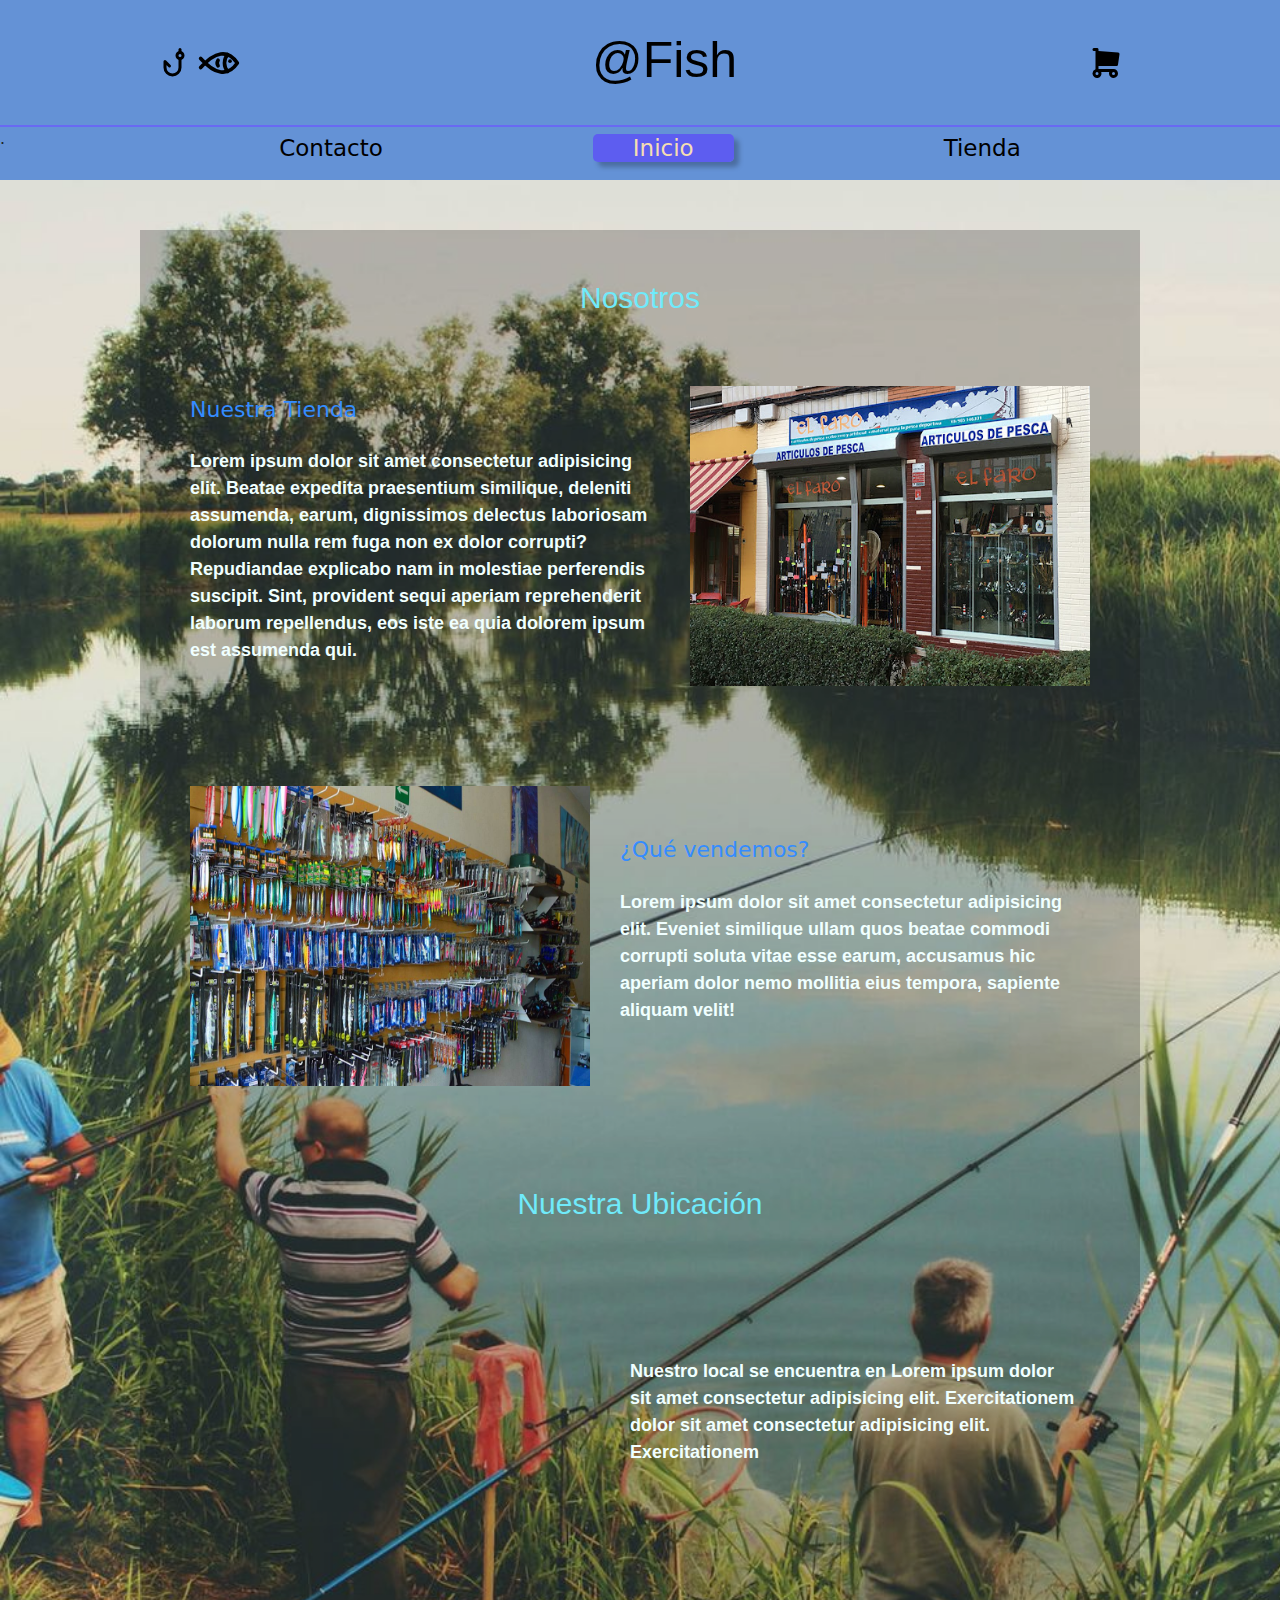
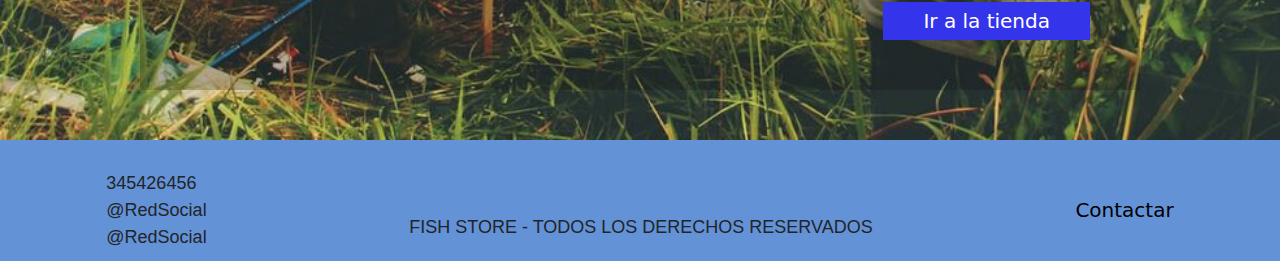
<file: index.html>
<!DOCTYPE html>
<html lang="en">
  <head>
    <meta charset="UTF-8" />
    <meta name="viewport" content="width=device-width, initial-scale=1.0" />
    <title>index</title>
    <link
      href="https://cdn.jsdelivr.net/npm/bootstrap@5.3.3/dist/css/bootstrap.min.css"
      rel="stylesheet"
      integrity="sha384-QWTKZyjpPEjISv5WaRU9OFeRpok6YctnYmDr5pNlyT2bRjXh0JMhjY6hW+ALEwIH"
      crossorigin="anonymous"
    />
    <link rel="stylesheet" href="css/style.css" />
  </head>
  <!-- body -->
  <body>
    <!-- Header -->
    <header class="header">
      <div class="header_iconos">
        <svg
          xmlns="http://www.w3.org/2000/svg"
          class="icon icon-tabler icon-tabler-fish-hook"
          width="36"
          height="36"
          viewBox="0 0 24 24"
          stroke-width="2"
          stroke="#000000"
          fill="none"
          stroke-linecap="round"
          stroke-linejoin="round"
        >
          <path stroke="none" d="M0 0h24v24H0z" fill="none" />
          <path d="M16 9v6a5 5 0 0 1 -10 0v-4l3 3" />
          <path d="M16 7m-2 0a2 2 0 1 0 4 0a2 2 0 1 0 -4 0" />
          <path d="M16 5v-2" />
        </svg>
        <svg
          xmlns="http://www.w3.org/2000/svg"
          class="icon icon-tabler icon-tabler-fish"
          width="44"
          height="44"
          viewBox="0 0 24 24"
          stroke-width="2"
          stroke="#000000"
          fill="none"
          stroke-linecap="round"
          stroke-linejoin="round"
        >
          <path stroke="none" d="M0 0h24v24H0z" fill="none" />
          <path
            d="M16.69 7.44a6.973 6.973 0 0 0 -1.69 4.56c0 1.747 .64 3.345 1.699 4.571"
          />
          <path
            d="M2 9.504c7.715 8.647 14.75 10.265 20 2.498c-5.25 -7.761 -12.285 -6.142 -20 2.504"
          />
          <path d="M18 11v.01" />
          <path d="M11.5 10.5c-.667 1 -.667 2 0 3" />
        </svg>
      </div>
      <a href="index.html">
        <h1 class="header_nombre">@Fish</h1>
      </a>
      <div class="carrito_icono">
        <a href="paginas/carrito.html">
          <svg
            xmlns="http://www.w3.org/2000/svg"
            class="icon icon-tabler icon-tabler-shopping-cart-filled"
            width="36"
            height="36"
            viewBox="0 0 24 24"
            stroke-width="2"
            stroke="#000000"
            fill="none"
            stroke-linecap="round"
            stroke-linejoin="round"
          >
            <path stroke="none" d="M0 0h24v24H0z" fill="none" />
            <path
              d="M6 2a1 1 0 0 1 .993 .883l.007 .117v1.068l13.071 .935a1 1 0 0 1 .929 1.024l-.01 .114l-1 7a1 1 0 0 1 -.877 .853l-.113 .006h-12v2h10a3 3 0 1 1 -2.995 3.176l-.005 -.176l.005 -.176c.017 -.288 .074 -.564 .166 -.824h-5.342a3 3 0 1 1 -5.824 1.176l-.005 -.176l.005 -.176a3.002 3.002 0 0 1 1.995 -2.654v-12.17h-1a1 1 0 0 1 -.993 -.883l-.007 -.117a1 1 0 0 1 .883 -.993l.117 -.007h2zm0 16a1 1 0 1 0 0 2a1 1 0 0 0 0 -2zm11 0a1 1 0 1 0 0 2a1 1 0 0 0 0 -2z"
              stroke-width="0"
              fill="currentColor"
            />
          </svg>
        </a>
      </div>
    </header>
    <!-- Fin header-->
    <p class="linea-nav">.</p>
    <!-- nav -->
    <nav class="navegacion">
      <ul class="navegacion_ul">
        <li>
          <a class="navegacion_enlace" href="paginas/contacto.html">Contacto</a>
        </li>
        <li>
          <a
            class="navegacion_enlace navegacion_enlace-activo"
            href="index.html"
            >Inicio</a
          >
        </li>
        <li>
          <a class="navegacion_enlace" href="paginas/tienda.html">Tienda</a>
        </li>
      </ul>
    </nav>
    <!-- Fin nav -->
    <!-- Contenido -->
    <div class="img_fondo">
      <main class="contenedor background_main">
        <h2 class="titulos_main">Nosotros</h2>
        <section class="contenido">
          <div class="contenido_info">
            <h3>Nuestra Tienda</h3>
            <p>
              Lorem ipsum dolor sit amet consectetur adipisicing elit. Beatae
              expedita praesentium similique, deleniti assumenda, earum,
              dignissimos delectus laboriosam dolorum nulla rem fuga non ex
              dolor corrupti? Repudiandae explicabo nam in molestiae perferendis
              suscipit. Sint, provident sequi aperiam reprehenderit laborum
              repellendus, eos iste ea quia dolorem ipsum est assumenda qui.
            </p>
          </div>
          <img src="img/unnamed.jpg" alt="foto de la tienda" />
        </section>
        <section class="contenido">
          <img
            class="contenido-img2"
            src="img/img_señuelos.jfif"
            alt="foto de la tienda"
          />
          <div class="contenido_info">
            <h3>¿Qué vendemos?</h3>
            <p>
              Lorem ipsum dolor sit amet consectetur adipisicing elit. Eveniet
              similique ullam quos beatae commodi corrupti soluta vitae esse
              earum, accusamus hic aperiam dolor nemo mollitia eius tempora,
              sapiente aliquam velit!
            </p>
          </div>
        </section>

        <h2 class="titulos_main">Nuestra Ubicación</h2>
        <section class="contenido contenido_maps">
          <iframe
            class="maps"
            src="https://www.google.com/maps/embed?pb=!1m18!1m12!1m3!1d6811.730050242339!2d-58.01696470039876!3d-31.390285047095123!2m3!1f0!2f0!3f0!3m2!1i1024!2i768!4f13.1!3m3!1m2!1s0x95adc30545910665%3A0x7384de65196174ba!2s%22Buena%20Onda%22%20Art%C3%ADculos%20de%20pesca%2C%20camping%2C%20na%C3%BAtic!5e0!3m2!1ses!2sar!4v1710805758030!5m2!1ses!2sar"
            width="600"
            height="450"
            style="border: 0"
            allowfullscreen=""
            loading="lazy"
            referrerpolicy="no-referrer-when-downgrade"
          ></iframe>
          <p class="contenido_ubicacion">
            Nuestro local se encuentra en Lorem ipsum dolor sit amet consectetur
            adipisicing elit. Exercitationem dolor sit amet consectetur
            adipisicing elit. Exercitationem
          </p>
        </section>

        <div class="ver_productos-div">
          <a class="ver_productos" href="paginas/tienda.html">Ir a la tienda</a>
        </div>
      </main>
    </div>
    <!-- Fin Contenido -->
    <!-- Footer -->
    <footer class="footer">
      <div class="footer_redes">
        <p>345426456</p>
        <p>@RedSocial</p>
        <p>@RedSocial</p>
      </div>
      <p class="footer_texto">Fish Store - Todos los derechos reservados</p>
      <a class="footer_contactar" href="paginas/contacto.html">Contactar</a>
    </footer>
    <!-- Fin footer -->

    <script
      src="https://cdn.jsdelivr.net/npm/@popperjs/core@2.11.8/dist/umd/popper.min.js"
      integrity="sha384-I7E8VVD/ismYTF4hNIPjVp/Zjvgyol6VFvRkX/vR+Vc4jQkC+hVqc2pM8ODewa9r"
      crossorigin="anonymous"
    ></script>
  </body>
  <!-- Fin body -->
</html>
</file>
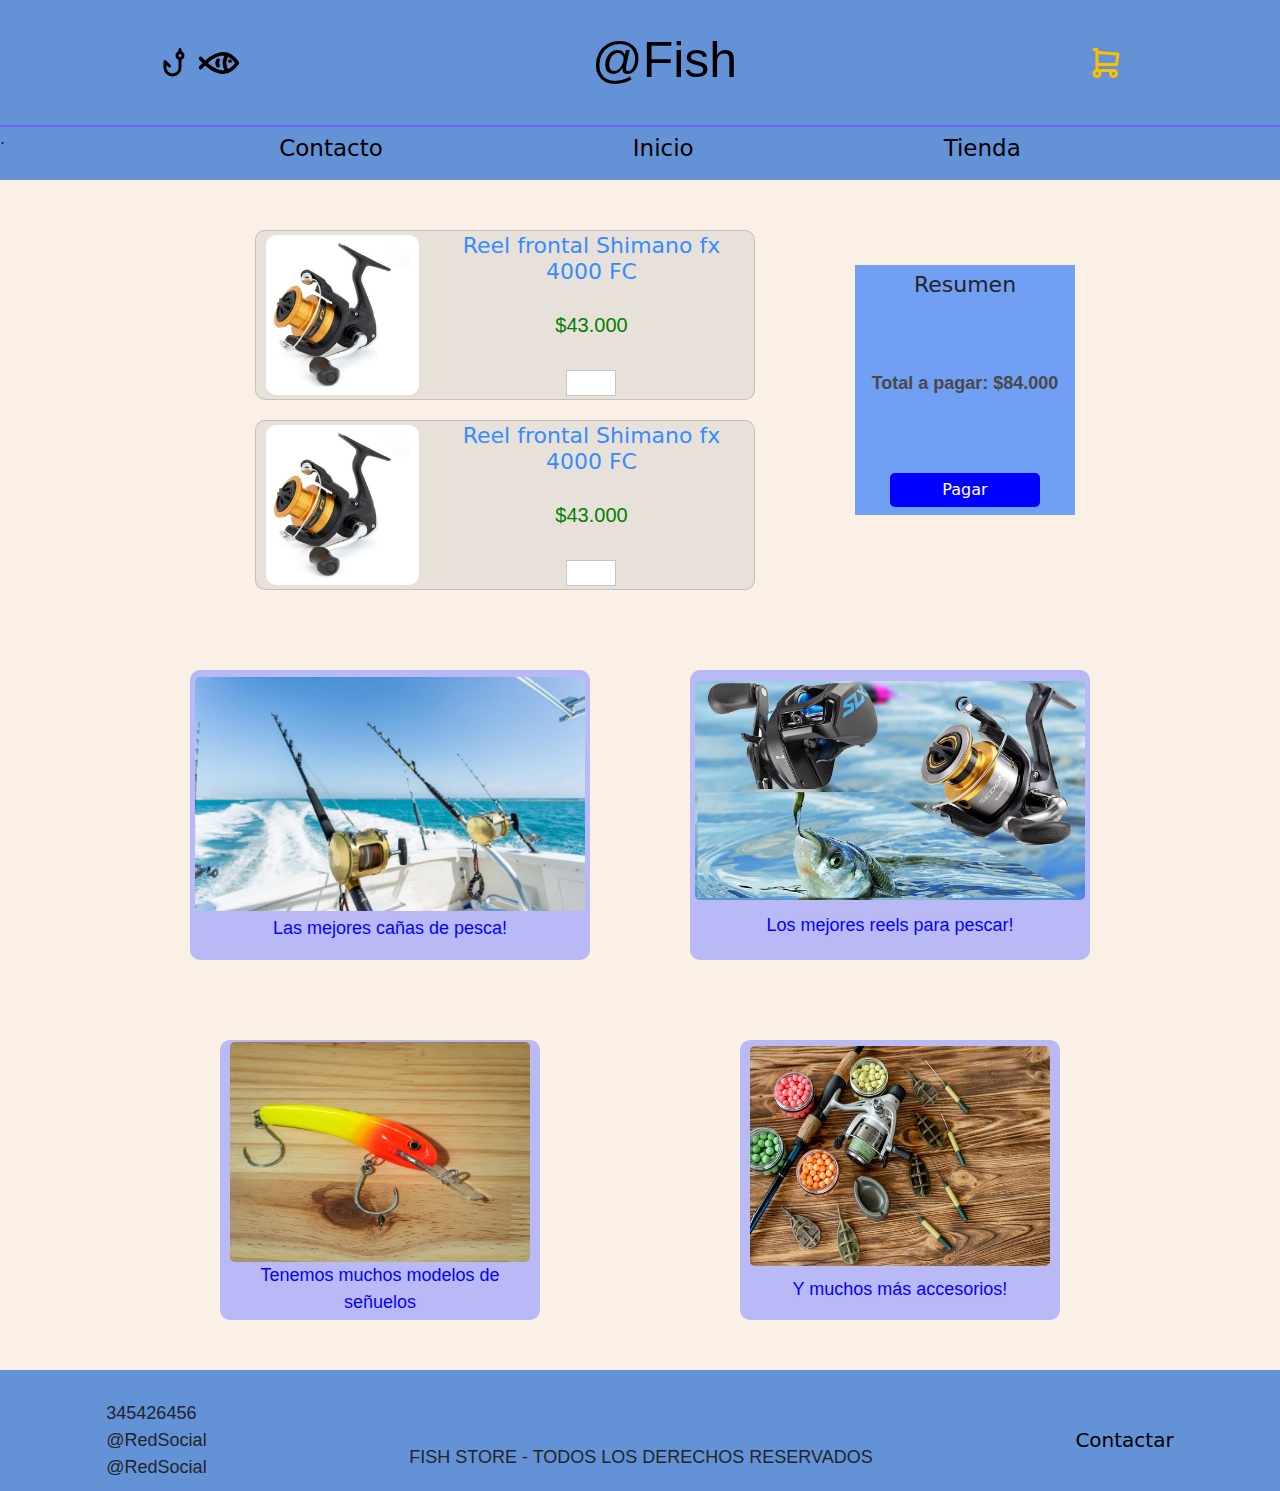
<file: paginas/carrito.html>
<!DOCTYPE html>
<html lang="en">
  <head>
    <meta charset="UTF-8" />
    <meta name="viewport" content="width=device-width, initial-scale=1.0" />
    <title>index</title>
    <link
      href="https://cdn.jsdelivr.net/npm/bootstrap@5.3.3/dist/css/bootstrap.min.css"
      rel="stylesheet"
      integrity="sha384-QWTKZyjpPEjISv5WaRU9OFeRpok6YctnYmDr5pNlyT2bRjXh0JMhjY6hW+ALEwIH"
      crossorigin="anonymous"
    />
    <link rel="stylesheet" href="../css/style.css" />
  </head>
  <!-- body -->
  <body>
    <!-- Header -->
    <header class="header">
      <div class="header_iconos">
        <svg
          xmlns="http://www.w3.org/2000/svg"
          class="icon icon-tabler icon-tabler-fish-hook"
          width="36"
          height="36"
          viewBox="0 0 24 24"
          stroke-width="2"
          stroke="#000000"
          fill="none"
          stroke-linecap="round"
          stroke-linejoin="round"
        >
          <path stroke="none" d="M0 0h24v24H0z" fill="none" />
          <path d="M16 9v6a5 5 0 0 1 -10 0v-4l3 3" />
          <path d="M16 7m-2 0a2 2 0 1 0 4 0a2 2 0 1 0 -4 0" />
          <path d="M16 5v-2" />
        </svg>
        <svg
          xmlns="http://www.w3.org/2000/svg"
          class="icon icon-tabler icon-tabler-fish"
          width="44"
          height="44"
          viewBox="0 0 24 24"
          stroke-width="2"
          stroke="#000000"
          fill="none"
          stroke-linecap="round"
          stroke-linejoin="round"
        >
          <path stroke="none" d="M0 0h24v24H0z" fill="none" />
          <path
            d="M16.69 7.44a6.973 6.973 0 0 0 -1.69 4.56c0 1.747 .64 3.345 1.699 4.571"
          />
          <path
            d="M2 9.504c7.715 8.647 14.75 10.265 20 2.498c-5.25 -7.761 -12.285 -6.142 -20 2.504"
          />
          <path d="M18 11v.01" />
          <path d="M11.5 10.5c-.667 1 -.667 2 0 3" />
        </svg>
      </div>
      <a href="../index.html">
        <h1 class="header_nombre">@Fish</h1>
      </a>
      <a href="carrito.html">
        <svg
          xmlns="http://www.w3.org/2000/svg"
          class="icon icon-tabler icon-tabler-shopping-cart"
          width="36"
          height="36"
          viewBox="0 0 24 24"
          stroke-width="2"
          stroke="#ffbf00"
          fill="none"
          stroke-linecap="round"
          stroke-linejoin="round"
        >
          <path stroke="none" d="M0 0h24v24H0z" fill="none" />
          <path d="M6 19m-2 0a2 2 0 1 0 4 0a2 2 0 1 0 -4 0" />
          <path d="M17 19m-2 0a2 2 0 1 0 4 0a2 2 0 1 0 -4 0" />
          <path d="M17 17h-11v-14h-2" />
          <path d="M6 5l14 1l-1 7h-13" />
        </svg>
      </a>
    </header>
    <!-- Fin header-->
    <p class="linea-nav">.</p>
    <!-- nav -->
    <nav class="navegacion">
      <ul class="navegacion_ul">
        <li>
          <a class="navegacion_enlace" href="contacto.html">Contacto</a>
        </li>
        <li>
          <a class="navegacion_enlace" href="../index.html">Inicio</a>
        </li>
        <li>
          <a class="navegacion_enlace" href="tienda.html">Tienda</a>
        </li>
      </ul>
    </nav>
    <!-- Fin nav -->
    <!-- Contenido -->
    <div class="bg-carrito">
      <main class="contenedor">
        <div class="carrito_total">
          <section class="carrito">
            <article class="articulo_carrito">
              <img src="../img/reel-shimano-4000.jpg" alt="producto 1" />
              <div class="articulo_carrito-info">
                <h3>Reel frontal Shimano fx 4000 FC</h3>
                <p>$43.000</p>
                <input class="campo_input" type="number" id="number" />
              </div>
            </article>
            <article class="articulo_carrito">
              <img src="../img/reel-shimano-4000.jpg" alt="producto 2" />
              <div class="articulo_carrito-info">
                <h3>Reel frontal Shimano fx 4000 FC</h3>
                <p>$43.000</p>
                <input class="campo_input" type="number" id="number" />
              </div>
            </article>
          </section>
          <section class="carrito_resumen">
            <h4>Resumen</h4>
            <p>Total a pagar: $84.000</p>
            <input type="submit" value="Pagar" class="carrito_pagar" />
          </section>
        </div>

        <section class="otros_productos">
          <a href="tienda.html">
            <article class="art_productos">
              <img src="../img/caña_de_pesca.jpg" alt="cañas" />
              <p>Las mejores cañas de pesca!</p>
            </article></a
          >
          <a href="tienda.html">
            <article class="art_productos">
              <img src="../img/reels-de-pesca.jpg" alt="cañas" />
              <p>Los mejores reels para pescar!</p>
            </article></a
          >
        </section>
        <section class="otros_productos">
          <a href="tienda.html">
            <article class="art_productos2">
              <img src="../img/Señuelos-pesca.jpg" alt="cañas" />
              <p>Tenemos muchos modelos de señuelos</p>
            </article></a
          >
          <a href="tienda.html">
            <article class="art_productos2">
              <img src="../img/accesorios-pesca.jpg" alt="cañas" />
              <p>Y muchos más accesorios!</p>
            </article></a
          >
        </section>
      </main>
    </div>
    <!-- Fin Contenido -->
    <!-- Footer -->
    <footer class="footer">
      <div class="footer_redes">
        <p>345426456</p>
        <p>@RedSocial</p>
        <p>@RedSocial</p>
      </div>
      <p class="footer_texto">Fish Store - Todos los derechos reservados</p>
      <a class="footer_contactar" href="contacto.html">Contactar</a>
    </footer>
    <!-- Fin footer -->
    <script
      src="https://cdn.jsdelivr.net/npm/@popperjs/core@2.11.8/dist/umd/popper.min.js"
      integrity="sha384-I7E8VVD/ismYTF4hNIPjVp/Zjvgyol6VFvRkX/vR+Vc4jQkC+hVqc2pM8ODewa9r"
      crossorigin="anonymous"
    ></script>
  </body>
  <!-- Fin body -->
</html>
</file>
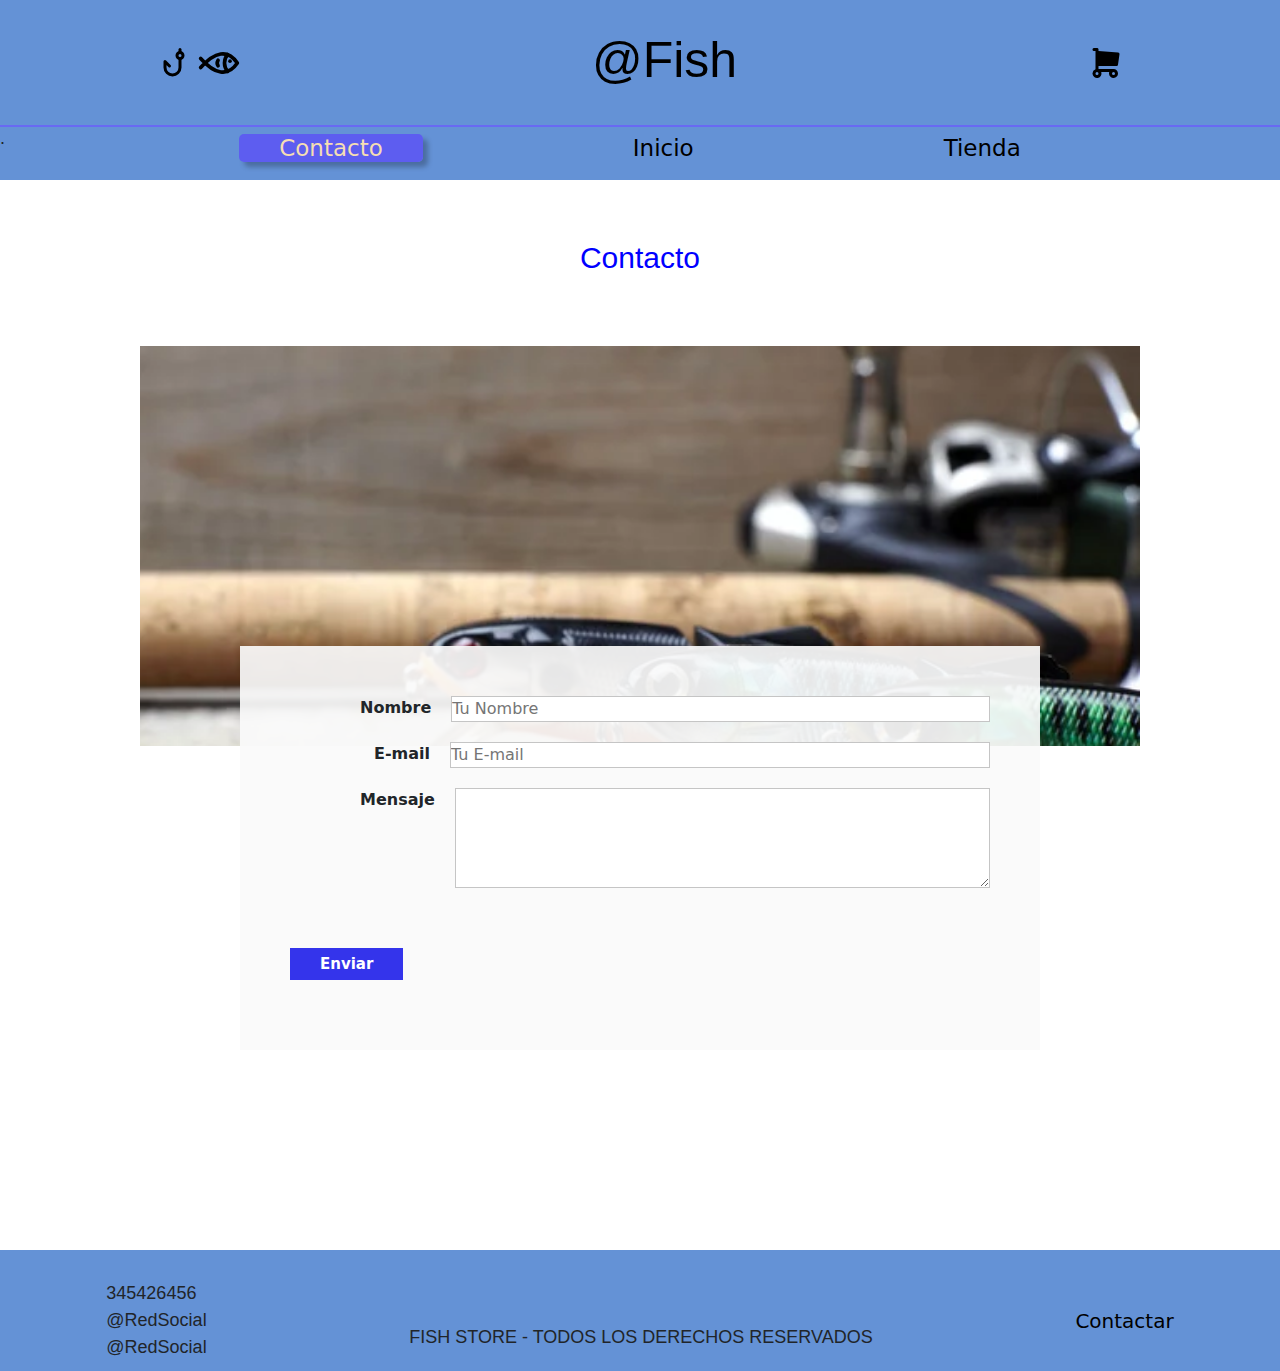
<file: paginas/contacto.html>
<!DOCTYPE html>
<html lang="en">
  <head>
    <meta charset="UTF-8" />
    <meta name="viewport" content="width=device-width, initial-scale=1.0" />
    <title>index</title>
    <link
      href="https://cdn.jsdelivr.net/npm/bootstrap@5.3.3/dist/css/bootstrap.min.css"
      rel="stylesheet"
      integrity="sha384-QWTKZyjpPEjISv5WaRU9OFeRpok6YctnYmDr5pNlyT2bRjXh0JMhjY6hW+ALEwIH"
      crossorigin="anonymous"
    />
    <link rel="stylesheet" href="../css/style.css" />
  </head>
  <!-- body -->
  <body>
    <!-- Header -->
    <header class="header">
      <div class="header_iconos">
        <svg
          xmlns="http://www.w3.org/2000/svg"
          class="icon icon-tabler icon-tabler-fish-hook"
          width="36"
          height="36"
          viewBox="0 0 24 24"
          stroke-width="2"
          stroke="#000000"
          fill="none"
          stroke-linecap="round"
          stroke-linejoin="round"
        >
          <path stroke="none" d="M0 0h24v24H0z" fill="none" />
          <path d="M16 9v6a5 5 0 0 1 -10 0v-4l3 3" />
          <path d="M16 7m-2 0a2 2 0 1 0 4 0a2 2 0 1 0 -4 0" />
          <path d="M16 5v-2" />
        </svg>
        <svg
          xmlns="http://www.w3.org/2000/svg"
          class="icon icon-tabler icon-tabler-fish"
          width="44"
          height="44"
          viewBox="0 0 24 24"
          stroke-width="2"
          stroke="#000000"
          fill="none"
          stroke-linecap="round"
          stroke-linejoin="round"
        >
          <path stroke="none" d="M0 0h24v24H0z" fill="none" />
          <path
            d="M16.69 7.44a6.973 6.973 0 0 0 -1.69 4.56c0 1.747 .64 3.345 1.699 4.571"
          />
          <path
            d="M2 9.504c7.715 8.647 14.75 10.265 20 2.498c-5.25 -7.761 -12.285 -6.142 -20 2.504"
          />
          <path d="M18 11v.01" />
          <path d="M11.5 10.5c-.667 1 -.667 2 0 3" />
        </svg>
      </div>
      <a href="../index.html">
        <h1 class="header_nombre">@Fish</h1>
      </a>
      <a href="carrito.html">
        <svg
          xmlns="http://www.w3.org/2000/svg"
          class="icon icon-tabler icon-tabler-shopping-cart-filled"
          width="36"
          height="36"
          viewBox="0 0 24 24"
          stroke-width="2"
          stroke="#000000"
          fill="none"
          stroke-linecap="round"
          stroke-linejoin="round"
        >
          <path stroke="none" d="M0 0h24v24H0z" fill="none" />
          <path
            d="M6 2a1 1 0 0 1 .993 .883l.007 .117v1.068l13.071 .935a1 1 0 0 1 .929 1.024l-.01 .114l-1 7a1 1 0 0 1 -.877 .853l-.113 .006h-12v2h10a3 3 0 1 1 -2.995 3.176l-.005 -.176l.005 -.176c.017 -.288 .074 -.564 .166 -.824h-5.342a3 3 0 1 1 -5.824 1.176l-.005 -.176l.005 -.176a3.002 3.002 0 0 1 1.995 -2.654v-12.17h-1a1 1 0 0 1 -.993 -.883l-.007 -.117a1 1 0 0 1 .883 -.993l.117 -.007h2zm0 16a1 1 0 1 0 0 2a1 1 0 0 0 0 -2zm11 0a1 1 0 1 0 0 2a1 1 0 0 0 0 -2z"
            stroke-width="0"
            fill="currentColor"
          />
        </svg>
      </a>
    </header>
    <!-- Fin header-->
    <p class="linea-nav">.</p>
    <!-- nav -->
    <nav class="navegacion">
      <ul class="navegacion_ul">
        <li>
          <a
            class="navegacion_enlace navegacion_enlace-activo"
            href="contacto.html"
            >Contacto</a
          >
        </li>
        <li>
          <a class="navegacion_enlace" href="../index.html">Inicio</a>
        </li>
        <li>
          <a class="navegacion_enlace" href="tienda.html">Tienda</a>
        </li>
      </ul>
    </nav>
    <!-- Fin nav -->
    <!-- Contenido -->
    <main class="contenedor contacto">
      <h2 class="contacto_titulo">Contacto</h2>

      <div class="contacto-img"></div>

      <form class="formulario">
        <div class="campo">
          <label class="campo_label" for="nombre">Nombre</label>
          <input
            class="campo_input"
            type="text"
            placeholder="Tu Nombre"
            id="nombre"
          />
        </div>

        <div class="campo">
          <label class="campo_label" for="email">E-mail</label>
          <input
            class="campo_input"
            type="email"
            placeholder="Tu E-mail"
            id="email"
          />
        </div>

        <div class="campo">
          <label class="campo_label" for="mensaje">Mensaje</label>
          <textarea class="campo_input campo_textarea" id="mensaje"></textarea>
        </div>

        <div class="campo">
          <input type="submit" value="Enviar" class="boton boton-primario" />
        </div>
      </form>
    </main>
    <!-- Fin Contenido -->
    <!-- Footer -->
    <footer class="footer">
      <div class="footer_redes">
        <p>345426456</p>
        <p>@RedSocial</p>
        <p>@RedSocial</p>
      </div>
      <p class="footer_texto">Fish Store - Todos los derechos reservados</p>
      <a class="footer_contactar" href="contacto.html">Contactar</a>
    </footer>
    <!-- Fin footer -->

    <script
      src="https://cdn.jsdelivr.net/npm/@popperjs/core@2.11.8/dist/umd/popper.min.js"
      integrity="sha384-I7E8VVD/ismYTF4hNIPjVp/Zjvgyol6VFvRkX/vR+Vc4jQkC+hVqc2pM8ODewa9r"
      crossorigin="anonymous"
    ></script>
  </body>
  <!-- Fin body -->
</html>
</file>
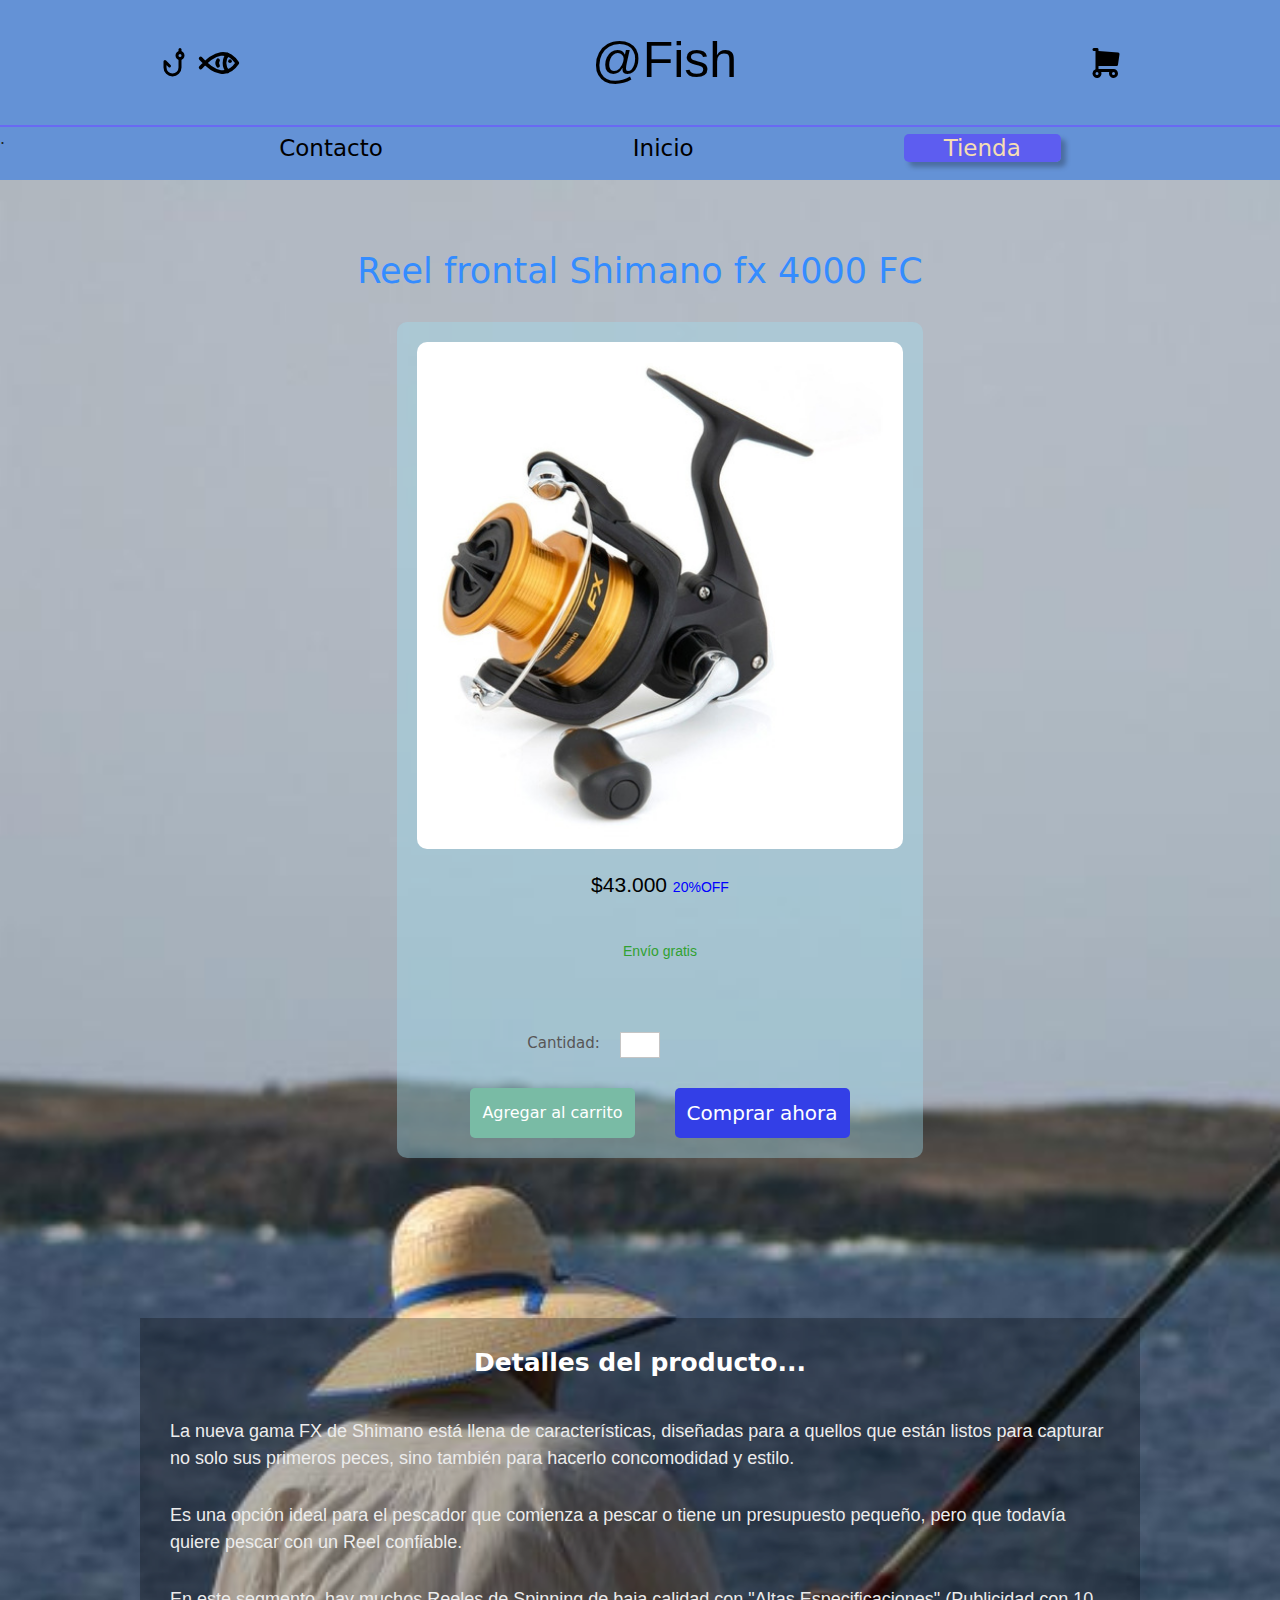
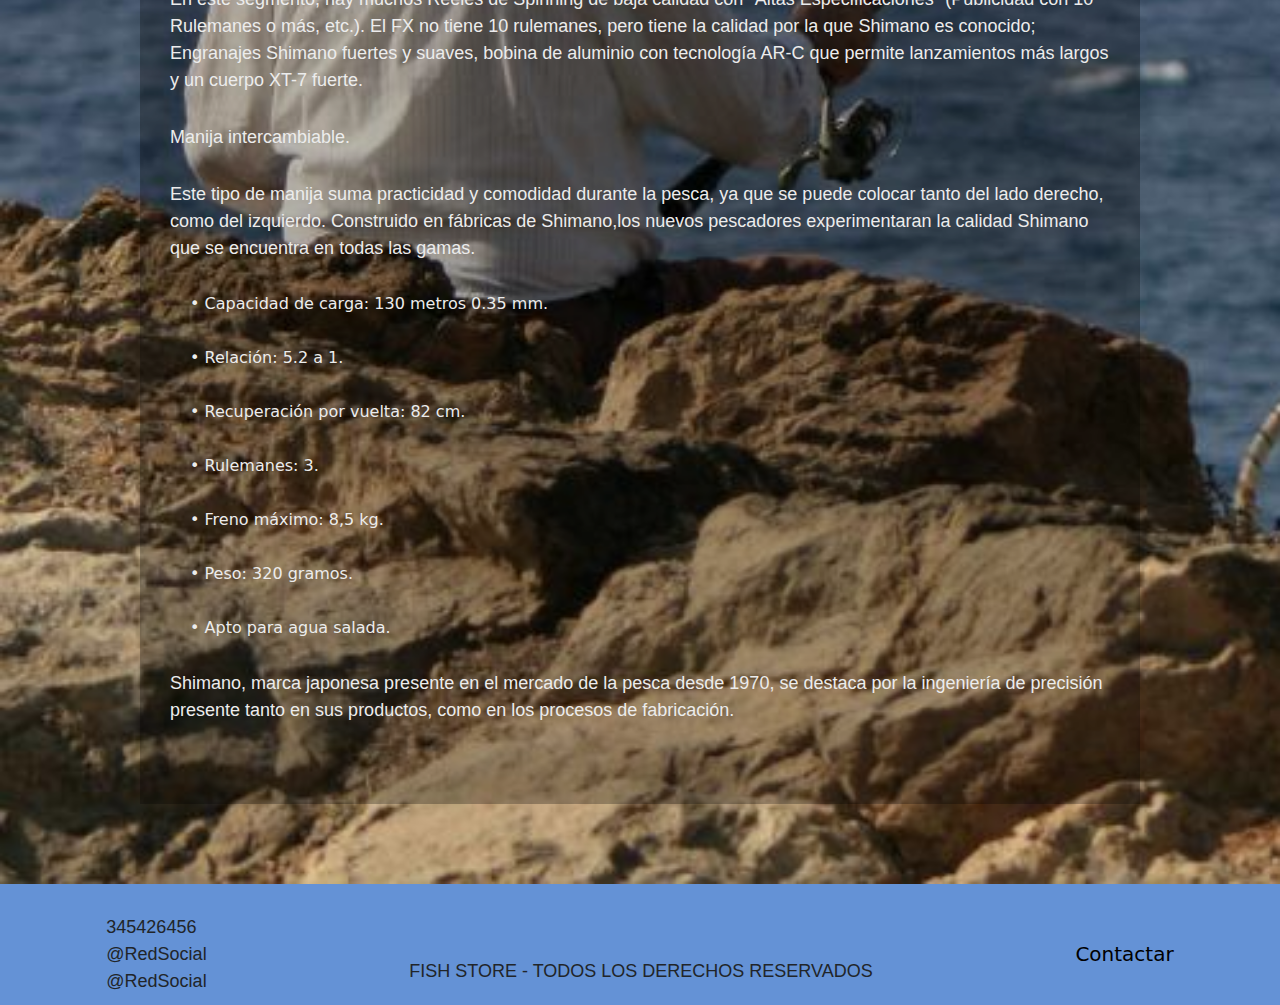
<file: paginas/producto.html>
<!DOCTYPE html>
<html lang="en">
  <head>
    <meta charset="UTF-8" />
    <meta name="viewport" content="width=device-width, initial-scale=1.0" />
    <title>index</title>
    <link
      href="https://cdn.jsdelivr.net/npm/bootstrap@5.3.3/dist/css/bootstrap.min.css"
      rel="stylesheet"
      integrity="sha384-QWTKZyjpPEjISv5WaRU9OFeRpok6YctnYmDr5pNlyT2bRjXh0JMhjY6hW+ALEwIH"
      crossorigin="anonymous"
    />
    <link rel="stylesheet" href="../css/style.css" />
  </head>
  <!-- body -->
  <body>
    <!-- Header -->
    <header class="header">
      <div class="header_iconos">
        <svg
          xmlns="http://www.w3.org/2000/svg"
          class="icon icon-tabler icon-tabler-fish-hook"
          width="36"
          height="36"
          viewBox="0 0 24 24"
          stroke-width="2"
          stroke="#000000"
          fill="none"
          stroke-linecap="round"
          stroke-linejoin="round"
        >
          <path stroke="none" d="M0 0h24v24H0z" fill="none" />
          <path d="M16 9v6a5 5 0 0 1 -10 0v-4l3 3" />
          <path d="M16 7m-2 0a2 2 0 1 0 4 0a2 2 0 1 0 -4 0" />
          <path d="M16 5v-2" />
        </svg>
        <svg
          xmlns="http://www.w3.org/2000/svg"
          class="icon icon-tabler icon-tabler-fish"
          width="44"
          height="44"
          viewBox="0 0 24 24"
          stroke-width="2"
          stroke="#000000"
          fill="none"
          stroke-linecap="round"
          stroke-linejoin="round"
        >
          <path stroke="none" d="M0 0h24v24H0z" fill="none" />
          <path
            d="M16.69 7.44a6.973 6.973 0 0 0 -1.69 4.56c0 1.747 .64 3.345 1.699 4.571"
          />
          <path
            d="M2 9.504c7.715 8.647 14.75 10.265 20 2.498c-5.25 -7.761 -12.285 -6.142 -20 2.504"
          />
          <path d="M18 11v.01" />
          <path d="M11.5 10.5c-.667 1 -.667 2 0 3" />
        </svg>
      </div>
      <a href="../index.html">
        <h1 class="header_nombre">@Fish</h1>
      </a>
      <a href="carrito.html">
        <svg
          xmlns="http://www.w3.org/2000/svg"
          class="icon icon-tabler icon-tabler-shopping-cart-filled"
          width="36"
          height="36"
          viewBox="0 0 24 24"
          stroke-width="2"
          stroke="#000000"
          fill="none"
          stroke-linecap="round"
          stroke-linejoin="round"
        >
          <path stroke="none" d="M0 0h24v24H0z" fill="none" />
          <path
            d="M6 2a1 1 0 0 1 .993 .883l.007 .117v1.068l13.071 .935a1 1 0 0 1 .929 1.024l-.01 .114l-1 7a1 1 0 0 1 -.877 .853l-.113 .006h-12v2h10a3 3 0 1 1 -2.995 3.176l-.005 -.176l.005 -.176c.017 -.288 .074 -.564 .166 -.824h-5.342a3 3 0 1 1 -5.824 1.176l-.005 -.176l.005 -.176a3.002 3.002 0 0 1 1.995 -2.654v-12.17h-1a1 1 0 0 1 -.993 -.883l-.007 -.117a1 1 0 0 1 .883 -.993l.117 -.007h2zm0 16a1 1 0 1 0 0 2a1 1 0 0 0 0 -2zm11 0a1 1 0 1 0 0 2a1 1 0 0 0 0 -2z"
            stroke-width="0"
            fill="currentColor"
          />
        </svg>
      </a>
    </header>
    <!-- Fin header-->
    <p class="linea-nav">.</p>
    <!-- nav -->
    <nav class="navegacion">
      <ul class="navegacion_ul">
        <li>
          <a class="navegacion_enlace" href="contacto.html">Contacto</a>
        </li>
        <li>
          <a class="navegacion_enlace" href="../index.html">Inicio</a>
        </li>
        <li>
          <a
            class="navegacion_enlace navegacion_enlace-activo"
            href="tienda.html"
            >Tienda</a
          >
        </li>
      </ul>
    </nav>
    <!-- Fin nav -->
    <!-- Contenido -->
    <div class="background_producto">
      <main class="contenedor">
        <div class="main_producto">
          <section>
            <h3>Reel frontal Shimano fx 4000 FC</h3>
            <div class="product">
              <img src="../img/reel-shimano-4000.jpg" alt="producto 1" />
              <div class="product_contenido">
                <p>$43.000 <span>20%OFF</span></p>
                <p class="product_envio">Envío gratis</p>
                <div class="product_cantidad">
                  <label class="campo_label" for="number">Cantidad:</label>
                  <input class="campo_input" type="number" id="number" />
                </div>

                <div class="product_botones">
                  <input
                    type="submit"
                    value="Agregar al carrito"
                    class="product_agregar"
                  />
                  <a href="carrito.html"
                    ><input
                      type="submit"
                      value="Comprar ahora"
                      class="product_comprar"
                  /></a>
                </div>
              </div>
            </div>
          </section>
        </div>
        <div class="detalles_product">
          <h4>Detalles del producto...</h4>
          <div>
            <p>
              La nueva gama FX de Shimano está llena de características,
              diseñadas para a quellos que están listos para capturar no solo
              sus primeros peces, sino también para hacerlo concomodidad y
              estilo.
            </p>
            <p>
              Es una opción ideal para el pescador que comienza a pescar o tiene
              un presupuesto pequeño, pero que todavía quiere pescar con un Reel
              confiable.
            </p>
            <p>
              En este segmento, hay muchos Reeles de Spinning de baja calidad
              con "Altas Especificaciones" (Publicidad con 10 Rulemanes o más,
              etc.). El FX no tiene 10 rulemanes, pero tiene la calidad por la
              que Shimano es conocido; Engranajes Shimano fuertes y suaves,
              bobina de aluminio con tecnología AR-C que permite lanzamientos
              más largos y un cuerpo XT-7 fuerte.
            </p>
            <p>Manija intercambiable.</p>
            <p>
              Este tipo de manija suma practicidad y comodidad durante la pesca,
              ya que se puede colocar tanto del lado derecho, como del
              izquierdo. Construido en fábricas de Shimano,los nuevos pescadores
              experimentaran la calidad Shimano que se encuentra en todas las
              gamas.
            </p>

            <ol>
              • Capacidad de carga: 130 metros 0.35 mm.
            </ol>
            <ol>
              • Relación: 5.2 a 1.
            </ol>
            <ol>
              • Recuperación por vuelta: 82 cm.
            </ol>
            <ol>
              • Rulemanes: 3.
            </ol>
            <ol>
              • Freno máximo: 8,5 kg.
            </ol>
            <ol>
              • Peso: 320 gramos.
            </ol>
            <ol>
              • Apto para agua salada.
            </ol>
            <p>
              Shimano, marca japonesa presente en el mercado de la pesca desde
              1970, se destaca por la ingeniería de precisión presente tanto en
              sus productos, como en los procesos de fabricación.
            </p>
          </div>
        </div>
      </main>
    </div>
    <!-- Fin Contenido -->
    <!-- Footer -->
    <footer class="footer">
      <div class="footer_redes">
        <p>345426456</p>
        <p>@RedSocial</p>
        <p>@RedSocial</p>
      </div>
      <p class="footer_texto">Fish Store - Todos los derechos reservados</p>
      <a class="footer_contactar" href="contacto.html">Contactar</a>
    </footer>
    <!-- Fin footer -->

    <script
      src="https://cdn.jsdelivr.net/npm/@popperjs/core@2.11.8/dist/umd/popper.min.js"
      integrity="sha384-I7E8VVD/ismYTF4hNIPjVp/Zjvgyol6VFvRkX/vR+Vc4jQkC+hVqc2pM8ODewa9r"
      crossorigin="anonymous"
    ></script>
  </body>
  <!-- Fin body -->
</html>
</file>
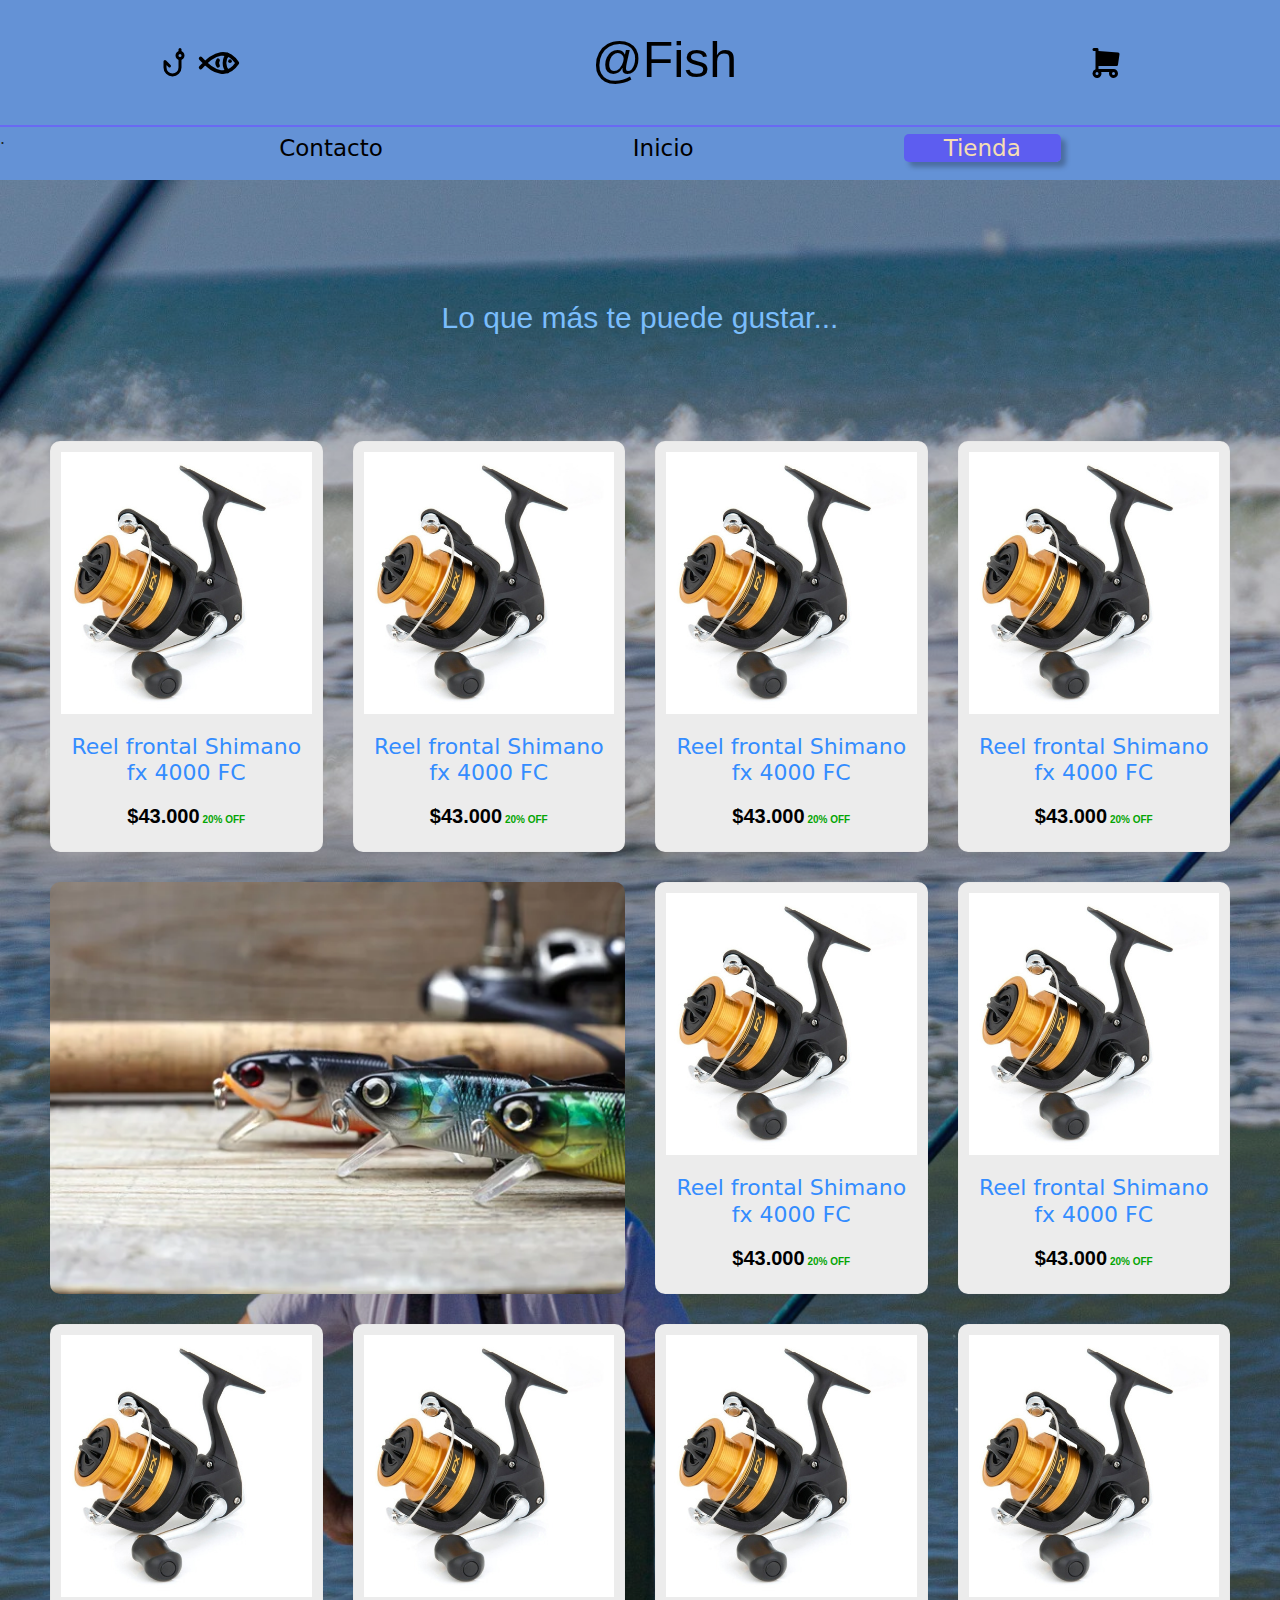
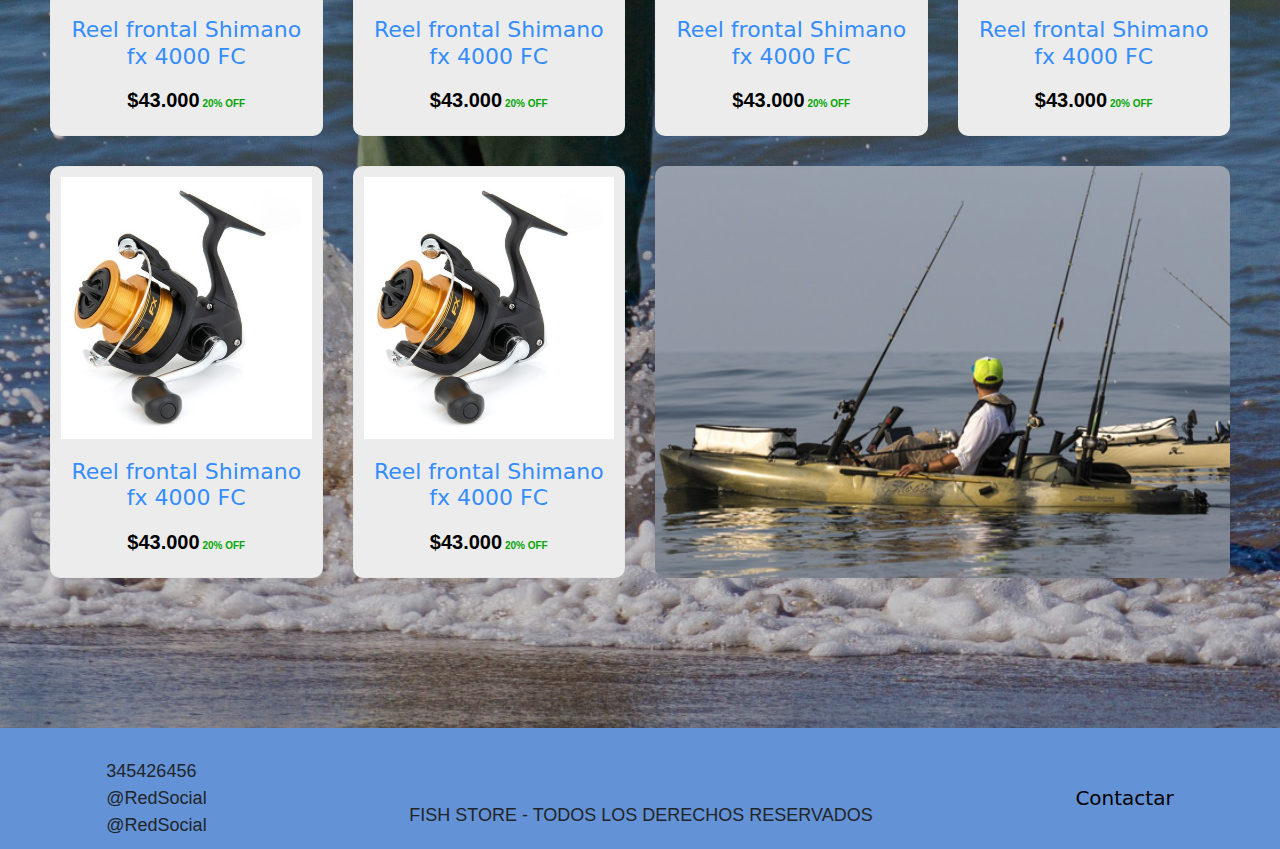
<file: paginas/tienda.html>
<!DOCTYPE html>
<html lang="en">
  <head>
    <meta charset="UTF-8" />
    <meta name="viewport" content="width=device-width, initial-scale=1.0" />
    <title>index</title>
    <link
      href="https://cdn.jsdelivr.net/npm/bootstrap@5.3.3/dist/css/bootstrap.min.css"
      rel="stylesheet"
      integrity="sha384-QWTKZyjpPEjISv5WaRU9OFeRpok6YctnYmDr5pNlyT2bRjXh0JMhjY6hW+ALEwIH"
      crossorigin="anonymous"
    />
    <link rel="stylesheet" href="../css/style.css" />
  </head>
  <!-- body -->
  <body>
    <!-- Header -->
    <header class="header">
      <div class="header_iconos">
        <svg
          xmlns="http://www.w3.org/2000/svg"
          class="icon icon-tabler icon-tabler-fish-hook"
          width="36"
          height="36"
          viewBox="0 0 24 24"
          stroke-width="2"
          stroke="#000000"
          fill="none"
          stroke-linecap="round"
          stroke-linejoin="round"
        >
          <path stroke="none" d="M0 0h24v24H0z" fill="none" />
          <path d="M16 9v6a5 5 0 0 1 -10 0v-4l3 3" />
          <path d="M16 7m-2 0a2 2 0 1 0 4 0a2 2 0 1 0 -4 0" />
          <path d="M16 5v-2" />
        </svg>
        <svg
          xmlns="http://www.w3.org/2000/svg"
          class="icon icon-tabler icon-tabler-fish"
          width="44"
          height="44"
          viewBox="0 0 24 24"
          stroke-width="2"
          stroke="#000000"
          fill="none"
          stroke-linecap="round"
          stroke-linejoin="round"
        >
          <path stroke="none" d="M0 0h24v24H0z" fill="none" />
          <path
            d="M16.69 7.44a6.973 6.973 0 0 0 -1.69 4.56c0 1.747 .64 3.345 1.699 4.571"
          />
          <path
            d="M2 9.504c7.715 8.647 14.75 10.265 20 2.498c-5.25 -7.761 -12.285 -6.142 -20 2.504"
          />
          <path d="M18 11v.01" />
          <path d="M11.5 10.5c-.667 1 -.667 2 0 3" />
        </svg>
      </div>
      <a href="../index.html">
        <h1 class="header_nombre">@Fish</h1>
      </a>
      <a href="carrito.html">
        <svg
          xmlns="http://www.w3.org/2000/svg"
          class="icon icon-tabler icon-tabler-shopping-cart-filled"
          width="36"
          height="36"
          viewBox="0 0 24 24"
          stroke-width="2"
          stroke="#000000"
          fill="none"
          stroke-linecap="round"
          stroke-linejoin="round"
        >
          <path stroke="none" d="M0 0h24v24H0z" fill="none" />
          <path
            d="M6 2a1 1 0 0 1 .993 .883l.007 .117v1.068l13.071 .935a1 1 0 0 1 .929 1.024l-.01 .114l-1 7a1 1 0 0 1 -.877 .853l-.113 .006h-12v2h10a3 3 0 1 1 -2.995 3.176l-.005 -.176l.005 -.176c.017 -.288 .074 -.564 .166 -.824h-5.342a3 3 0 1 1 -5.824 1.176l-.005 -.176l.005 -.176a3.002 3.002 0 0 1 1.995 -2.654v-12.17h-1a1 1 0 0 1 -.993 -.883l-.007 -.117a1 1 0 0 1 .883 -.993l.117 -.007h2zm0 16a1 1 0 1 0 0 2a1 1 0 0 0 0 -2zm11 0a1 1 0 1 0 0 2a1 1 0 0 0 0 -2z"
            stroke-width="0"
            fill="currentColor"
          />
        </svg>
      </a>
    </header>
    <!-- Fin header-->
    <p class="linea-nav">.</p>
    <!-- nav -->
    <nav class="navegacion">
      <ul class="navegacion_ul">
        <li>
          <a class="navegacion_enlace" href="contacto.html">Contacto</a>
        </li>
        <li>
          <a class="navegacion_enlace" href="../index.html">Inicio</a>
        </li>
        <li>
          <a
            class="navegacion_enlace navegacion_enlace-activo"
            href="tienda.html"
            >Tienda</a
          >
        </li>
      </ul>
    </nav>
    <!-- Fin nav -->
    <!-- Contenido -->
    <div class="background_tienda">
      <div class="background_main">
        <main class="contenedor-tienda">
          <h2 class="titulo_tienda">Lo que más te puede gustar...</h2>
          <section class="productos">
            <!-- Articulo -->
            <a href="producto.html">
              <article class="producto">
                <img src="../img/reel-shimano-4000.jpg" alt="producto 1" />
                <div class="producto_info">
                  <h3>Reel frontal Shimano fx 4000 FC</h3>
                  <p class="producto_precio">$43.000<span> 20% OFF</span></p>
                </div>
              </article>
            </a>
            <!-- Fin de articulo -->
            <!-- Articulo -->
            <a href="producto.html">
              <article class="producto">
                <img src="../img/reel-shimano-4000.jpg" alt="producto 2" />
                <div class="producto_info">
                  <h3>Reel frontal Shimano fx 4000 FC</h3>
                  <p class="producto_precio">$43.000<span> 20% OFF</span></p>
                </div>
              </article>
            </a>
            <!-- Fin de articulo -->
            <!-- Articulo -->
            <a href="producto.html">
              <article class="producto">
                <img src="../img/reel-shimano-4000.jpg" alt="producto 3" />
                <div class="producto_info">
                  <h3>Reel frontal Shimano fx 4000 FC</h3>
                  <p class="producto_precio">$43.000<span> 20% OFF</span></p>
                </div>
              </article>
            </a>
            <!-- Fin de articulo -->
            <!-- Articulo -->
            <a href="producto.html">
              <article class="producto">
                <img src="../img/reel-shimano-4000.jpg" alt="producto 4" />
                <div class="producto_info">
                  <h3>Reel frontal Shimano fx 4000 FC</h3>
                  <p class="producto_precio">$43.000<span> 20% OFF</span></p>
                </div>
              </article>
            </a>
            <!-- Fin de articulo -->
            <!-- Articulo -->
            <a href="producto.html">
              <article class="producto">
                <img src="../img/reel-shimano-4000.jpg" alt="producto 5" />
                <div class="producto_info">
                  <h3>Reel frontal Shimano fx 4000 FC</h3>
                  <p class="producto_precio">$43.000<span> 20% OFF</span></p>
                </div>
              </article>
            </a>
            <!-- Fin de articulo -->
            <!-- Articulo -->
            <a href="producto.html">
              <article class="producto">
                <img src="../img/reel-shimano-4000.jpg" alt="producto 6" />
                <div class="producto_info">
                  <h3>Reel frontal Shimano fx 4000 FC</h3>
                  <p class="producto_precio">$43.000<span> 20% OFF</span></p>
                </div>
              </article>
            </a>
            <!-- Fin de articulo -->
            <!-- Articulo -->
            <a href="producto.html">
              <article class="producto">
                <img src="../img/reel-shimano-4000.jpg" alt="producto 7" />
                <div class="producto_info">
                  <h3>Reel frontal Shimano fx 4000 FC</h3>
                  <p class="producto_precio">$43.000<span> 20% OFF</span></p>
                </div>
              </article>
            </a>
            <!-- Fin de articulo -->
            <!-- Articulo -->
            <a href="producto.html">
              <article class="producto">
                <img src="../img/reel-shimano-4000.jpg" alt="producto 8" />
                <div class="producto_info">
                  <h3>Reel frontal Shimano fx 4000 FC</h3>
                  <p class="producto_precio">$43.000<span> 20% OFF</span></p>
                </div>
              </article>
            </a>
            <a href="producto.html">
              <article class="producto">
                <img src="../img/reel-shimano-4000.jpg" alt="producto 9" />
                <div class="producto_info">
                  <h3>Reel frontal Shimano fx 4000 FC</h3>
                  <p class="producto_precio">$43.000<span> 20% OFF</span></p>
                </div>
              </article>
            </a>
            <!-- Fin de articulo -->
            <!-- Articulo -->
            <a href="producto.html">
              <article class="producto">
                <img src="../img/reel-shimano-4000.jpg" alt="producto 10" />
                <div class="producto_info">
                  <h3>Reel frontal Shimano fx 4000 FC</h3>
                  <p class="producto_precio">$43.000<span> 20% OFF</span></p>
                </div>
              </article>
            </a>
            <!-- Fin de articulo -->
            <!-- Articulo -->
            <a href="producto.html">
              <article class="producto">
                <img src="../img/reel-shimano-4000.jpg" alt="producto 11" />
                <div class="producto_info">
                  <h3>Reel frontal Shimano fx 4000 FC</h3>
                  <p class="producto_precio">$43.000<span> 20% OFF</span></p>
                </div>
              </article>
            </a>
            <!-- Fin de articulo -->
            <!-- Articulo -->
            <a href="producto.html">
              <article class="producto">
                <img src="../img/reel-shimano-4000.jpg" alt="producto 12" />
                <div class="producto_info">
                  <h3>Reel frontal Shimano fx 4000 FC</h3>
                  <p class="producto_precio">$43.000<span> 20% OFF</span></p>
                </div>
              </article>
            </a>
            <!-- Fin de articulo -->

            <!-- Fotos publicidad -->
            <div class="foto foto_señuelos"></div>
            <div class="foto foto_cañas"></div>
          </section>
        </main>
      </div>
    </div>
    <!-- Fin Contenido -->
    <!-- Footer -->
    <footer class="footer">
      <div class="footer_redes">
        <p>345426456</p>
        <p>@RedSocial</p>
        <p>@RedSocial</p>
      </div>
      <p class="footer_texto">Fish Store - Todos los derechos reservados</p>
      <a class="footer_contactar" href="contacto.html">Contactar</a>
    </footer>
    <!-- Fin footer -->

    <script
      src="https://cdn.jsdelivr.net/npm/@popperjs/core@2.11.8/dist/umd/popper.min.js"
      integrity="sha384-I7E8VVD/ismYTF4hNIPjVp/Zjvgyol6VFvRkX/vR+Vc4jQkC+hVqc2pM8ODewa9r"
      crossorigin="anonymous"
    ></script>
  </body>
  <!-- Fin body -->
</html>
</file>
<file: css/style.css>
html {
  box-sizing: border-box;
  font-size: 62.5%; /*1rem = 10px*/
}

* {
  margin: 0;
  padding: 0;
  box-sizing: border-box;
}

/* Estilo de fonts */
@import url("https://fonts.googleapis.com/css2?family=Happy+Monkey&family=Truculenta:opsz,wght@12..72,100..900&display=swap");

/* Globales */
body {
  font-size: 1.6rem;
  line-height: 1.5;
}

p {
  font-size: 1.8rem;
  font-family: Arial, Helvetica, sans-serif;
}

a {
  text-decoration: none;
}

img {
  width: 100%;
}

.contenedor {
  max-width: 100rem;
  margin: 0 auto;
  font-weight: 700;
  text-align: center;
}
.contenedor-tienda {
  max-width: 120rem;
  margin: 0 auto;
  font-weight: 700;
  text-align: center;
}

h1 {
  font-size: 5rem;
  font-family: "Truculenta", sans-serif;
  font-optical-sizing: auto;
  font-weight: weight;
  font-style: normal;
  font-variation-settings: "wdth" 100;
}
h2 {
  font-size: 3rem;
  font-family: "Truculenta", sans-serif;
  font-optical-sizing: auto;
  font-weight: weight;
  font-style: normal;
  font-variation-settings: "wdth" 100;
}
h3 {
  font-size: 2.2rem;
  color: rgb(52, 140, 255);
}

/* header */
.header {
  background-color: rgb(100, 146, 214);
  display: flex;
  justify-content: space-around;
  align-items: center;
  padding: 3rem;
}
.header_nombre {
  padding: 0 10rem;
}
.icon {
  color: black;
}

li {
  list-style-type: none;
}
a {
  text-decoration: none;
  color: black;
  font-size: 2rem;
}

.navegacion_ul {
  display: flex;
  flex-direction: column;
  justify-content: center;
  align-items: center;
}
@media (min-width: 768px) {
  .navegacion_ul {
    display: flex;
    flex-direction: row;
    justify-content: center;
    gap: 17rem;
  }
}
.navegacion {
  gap: 15rem;
  padding: 0.4rem;
  background-color: rgb(100, 146, 214);
}
.navegacion_enlace {
  font-size: 2.3rem;
  padding: 0.1rem 4rem;
}
.navegacion_enlace-activo {
  color: wheat;
  border-radius: 0.5rem;
  background-color: rgb(93, 93, 240);
  box-shadow: 5px 5px 5px rgba(0, 0, 0, 0.253);
}

.navegacion_enlace:hover {
  color: wheat;
}

.linea-nav {
  padding: 0;
  margin: 0;
  background-color: rgba(65, 65, 240, 0.788);
  width: 100%;
  height: 0.2rem;
}
.linea-nav p {
  color: rgb(93, 93, 240);
}

/* main */
/* Index */
.img_fondo {
  background-image: url(../img/foton-de-pesca.jpg);
  background-repeat: no-repeat;
  background-size: cover;
  height: 100%;
  padding: 5rem;
}

.background_main {
  padding: 5rem;
  background-color: rgba(15, 15, 15, 0.233);
}
.titulos_main {
  /* margin-top: 10rem; */
  color: rgb(112, 234, 250);
}
.contenido {
  margin-top: 7rem;
  display: grid;
  place-content: center;
  place-items: center;
  gap: 1rem;
  margin-bottom: 10rem;
}
.contenido p {
  color: azure;
}
.contenido img {
  width: 40rem;
  height: 30rem;
}
.contenido-img2 {
  grid-row: 3 / 4;
}
.contenido_info {
  display: flex;
  flex-direction: column;
  gap: 2rem;
}
.maps {
  height: 25rem;
  width: 40rem;
}
.contenido_ubicacion {
  width: 50%;
}
.contenido_maps {
  justify-content: center;
  text-align: center;
  margin-bottom: 6rem;
}

.ver_productos-div {
  display: flex;
  justify-content: end;
}
.ver_productos {
  padding: 0.4rem 4rem;
  background-color: rgb(52, 52, 235);
  color: white;
  font-weight: 400;
}
.ver_productos:hover {
  color: wheat;
}

@media (min-width: 992px) {
  .contenido {
    display: flex;
    flex-direction: row;
    justify-content: center;
  }

  .contenido_info {
    flex-direction: column;
    align-items: flex-start;
    text-align: left;
  }
  .contenido_ubicacion {
    width: 50%;
    text-align: left;
  }
  .contenido {
    gap: 3rem;
  }
}

/* carrito */

.carrito_total {
  display: flex;
  flex-direction: column;
  gap: 2rem;
  justify-content: center;
  align-items: center;
}

.carrito {
  display: flex;
  flex-direction: column;
  margin: 5rem 2rem 2rem;
  gap: 2rem;
}
.articulo_carrito {
  padding: 2rem 2rem 2rem 1rem;
  display: flex;
  flex-direction: row;
  justify-content: center;
  align-items: center;
  gap: 3rem;
  background-color: rgba(184, 184, 184, 0.267);
  border-radius: 1rem;
  height: 17rem;
  width: 50rem;
  border: 0.1rem solid rgba(128, 128, 128, 0.342);
}
.articulo_carrito img {
  height: 16rem;
  width: 16rem;
  border-radius: 1rem;
}

.articulo_carrito-info {
  display: flex;
  flex-direction: column;
  align-items: center;
  gap: 2rem;
}
.articulo_carrito h3 {
  font-size: 2.2rem;
}
.articulo_carrito p {
  font-size: 2rem;
  font-weight: 400;
  color: green;
}
.articulo_carrito input {
  width: 5rem;
  text-align: center;
}

.carrito_resumen {
  background-color: rgb(113, 159, 243);
  height: 25rem;
  width: 22rem;
  display: flex;
  flex-direction: column;
  justify-content: space-around;
  align-items: center;
  gap: 5rem;
  margin-bottom: 4rem;
}
.carrito_resumen h4 {
  font-size: 2.2rem;
}
.carrito_resumen p {
  font-size: 1.8rem;
  color: rgb(73, 73, 73);
}

.carrito_pagar {
  width: 15rem;
  padding: 0.5rem;
  background-color: blue;
  color: white;
  border-radius: 0.5rem;
  border: none;
}

/* Carrito ver otros productos */

.bg-carrito {
  background-color: rgba(243, 216, 190, 0.384);
}
.otros_productos {
  display: flex;
  flex-direction: column;
  gap: 1rem;
  justify-content: center;
  align-items: center;
}

.art_productos {
  display: flex;
  flex-direction: column;
  justify-content: space-around;
  background-color: rgb(185, 185, 245);
  height: 29rem;
  width: 40rem;
  border-radius: 1rem;
  padding: 0.5rem;
  margin: 2rem;
  transition: 0.3s;
}

.art_productos p {
  color: rgb(4, 0, 255);
  font-weight: 400;
}
.art_productos img {
  border-radius: 0.5rem;
}
.art_productos2 {
  display: flex;
  flex-direction: column;
  justify-content: space-around;
  align-items: center;
  background-color: rgb(185, 185, 245);
  height: 28rem;
  width: 32rem;
  border-radius: 1rem;
  padding: 0.2rem;
  margin-bottom: 2rem;
  transition: 0.3s;
}

@media (min-width: 768px) {
  .carrito_total {
    display: flex;
    flex-direction: row;
    gap: 2rem;
    justify-content: center;
    align-items: center;
  }
  .otros_productos {
    display: flex;
    flex-direction: row;
    gap: 1rem;
    justify-content: center;
  }
  .art_productos {
    margin: 3rem 0;
  }
  .art_productos2 {
    margin: 5rem;
  }
}
@media (min-width: 992px) {
  .otros_productos {
    gap: 10rem;
  }
  .carrito_total {
    gap: 5rem;
  }
  .carrito {
    margin: 5rem;
  }
}

.art_productos2 p {
  color: rgb(4, 0, 255);
  font-weight: 400;
}
.art_productos2 img {
  height: 22rem;
  width: 30rem;
  border-radius: 0.5rem;
}
.art_productos:hover p,
.art_productos2:hover p {
  color: wheat;
}
.art_productos:hover,
.art_productos2:hover {
  box-shadow: 5px 5px 5px rgba(0, 0, 0, 0.377);
}

/* Contacto */

.contacto_titulo {
  color: blue;
}
.contacto {
  margin-bottom: 20rem;
  padding: 6rem 0 0;
}
.contacto-img {
  background-image: url(../img/señuelos2.jpg);
  height: 40rem;
  background-size: cover;
  margin-top: 7rem;
  /* object-fit: contain; */
}

.formulario {
  background-color: hsla(0, 0%, 98%, 0.925);
  margin: -10rem auto 0 auto;
  padding: 5rem;
  width: 80%;
}

.campo {
  display: flex;
  margin-bottom: 2rem;
}
.campo_label {
  flex: 0 0 9rem;
  text-align: left;
  padding-right: 2rem;
}
@media (min-width: 768px) {
  .campo_label {
    margin-left: 7rem;
    text-align: right;
  }
}

.campo_input {
  flex: 1;
  border: 1px solid rgb(197, 197, 197);
}
.campo_textarea {
  height: 10rem;
}

.boton {
  margin-top: 4rem;
  background-color: rgb(52, 52, 235);
  padding: 0.5rem 3rem;
  color: white;
  font-size: 1.5rem;
  font-weight: 700;
  border: none;
}

.boton:hover {
  color: wheat;
  cursor: pointer;
}

/* Tienda */
.background_tienda {
  background-image: url(../img/PESCA-5-scaled.jpg);
  background-repeat: no-repeat;
  background-size: cover;
  height: 100%;
}

.titulo_tienda {
  color: rgb(122, 189, 252);
  padding-top: 7rem;
}

.productos {
  padding: 10rem 0;
  display: grid;
  grid-template-columns: repeat(2, 1fr);
  gap: 3rem;
}

@media (min-width: 768px) {
  .productos {
    grid-template-columns: repeat(3, 1fr);
  }
}
@media (min-width: 1200px) {
  .productos {
    grid-template-columns: repeat(4, 1fr);
  }
}

.producto {
  display: flex;
  flex-direction: column;
  gap: 2rem;
  background-color: rgb(236, 236, 236);
  height: 100%;
  width: 100%;
  border-radius: 1rem;
  border: 1px solid rgba(230, 230, 230, 0.733);
  padding: 1rem;
  transition: 0.4s;
}

.producto:hover {
  box-shadow: 5px 5px 5px rgb(66, 66, 77);
  padding: 2rem;
}

.producto_info {
  display: flex;
  flex-direction: column;
  gap: 1rem;
}
.prducto_info h3 {
  font-size: 1.5rem;
}
.producto_precio {
  font-size: 2rem;
}
.producto_precio span {
  font-size: 1rem;
  color: rgb(4, 165, 4);
}

.foto_señuelos {
  background-image: url(../img/señuelos2.jpg);
  grid-row: 2 / 3;
}
.foto_cañas {
  background-image: url(../img/foto-kayak.png);
  grid-row: 4 / 5;
}
.foto {
  height: auto;
  background-size: cover;
  background-repeat: no-repeat;
  grid-column: 1 / 3;
  border-radius: 1rem;
}

@media (min-width: 768px) {
  .foto_cañas {
    grid-column: 2 / 4;
    grid-row: 4 / 5;
  }
}
@media (min-width: 1200px) {
  .foto_cañas {
    grid-column: 3 / 5;
    grid-row: 4 / 5;
  }
}

/* Producto */

.background_producto {
  background-image: url(../img/pesca-producto.jpg);
  background-repeat: no-repeat;
  background-size: cover;
  padding-bottom: 8rem;
}
.main_producto {
  display: flex;
  justify-content: center;
}
.main_producto h3 {
  margin-top: 7rem;
  font-size: 3.5rem;
}

.product {
  height: auto;
  width: auto;
  background-color: rgba(159, 221, 240, 0.39);
  padding: 2rem;
  margin: 3rem 0 6rem 4rem;
  border-radius: 1rem;
}

.product img {
  border-radius: 1rem;
}
.product_contenido {
  margin-top: 2rem;
  display: flex;
  flex-direction: column;
  gap: 3rem;
}
.product p {
  color: black;
  font-size: 2.1rem;
  font-weight: 400;
}
.product p span {
  color: blue;
  font-size: 1.4rem;
}
.product .product_envio {
  color: rgb(49, 161, 49);
  font-size: 1.4rem;
}
.product_cantidad {
  display: flex;
  justify-content: left;
  margin: 3rem 0 0 4rem;
}
.product_cantidad label {
  font-weight: 400;
  font-size: 1.5rem;
  color: rgb(88, 86, 86);
}
.product_cantidad input {
  flex: none;
  width: 4rem;
  text-align: center;
}
.product_botones {
  display: flex;
  justify-content: center;
  gap: 4rem;
}
.product_botones input {
  border-radius: 0.5rem;
  color: white;
  border: none;
  padding: 1rem 1.2rem;
}
.product_agregar {
  background-color: rgb(121, 187, 165);
}
.product_comprar {
  background-color: rgb(51, 63, 231);
}
.product_botones input:hover,
.carrito_pagar:hover {
  cursor: pointer;
  color: wheat;
}
.detalles_product {
  margin-top: 10rem;
  background-color: rgba(0, 0, 0, 0.274);
  padding: 3rem;
}

.detalles_product h4 {
  font-size: 2.5rem;
  font-weight: 700;
  color: rgb(255, 255, 255);
}
.detalles_product div {
  margin: 4rem 0;
  text-align: left;
  display: flex;
  flex-direction: column;
  gap: 2rem;
  font-weight: 400;
  color: rgb(236, 236, 236);
}

/* footer */

.footer {
  display: flex;
  justify-content: space-around;
  background-color: rgb(100, 146, 214);
  padding: 3rem 1rem 1rem 1rem;
  gap: 1rem;
}

.footer_texto {
  text-transform: uppercase;
  text-align: center;
  display: flex;
  align-items: end;
  font-weight: 400;
  font-size: 1.5rem;
}
@media (min-width: 768px) {
  .footer_texto {
    font-size: 1.8rem;
  }
}
.footer_contactar {
  display: flex;
  align-items: center;
}
.footer_redes {
  display: flex;
  flex-direction: column;
}
.footer_redes p {
  margin: 0;
}
</file>
